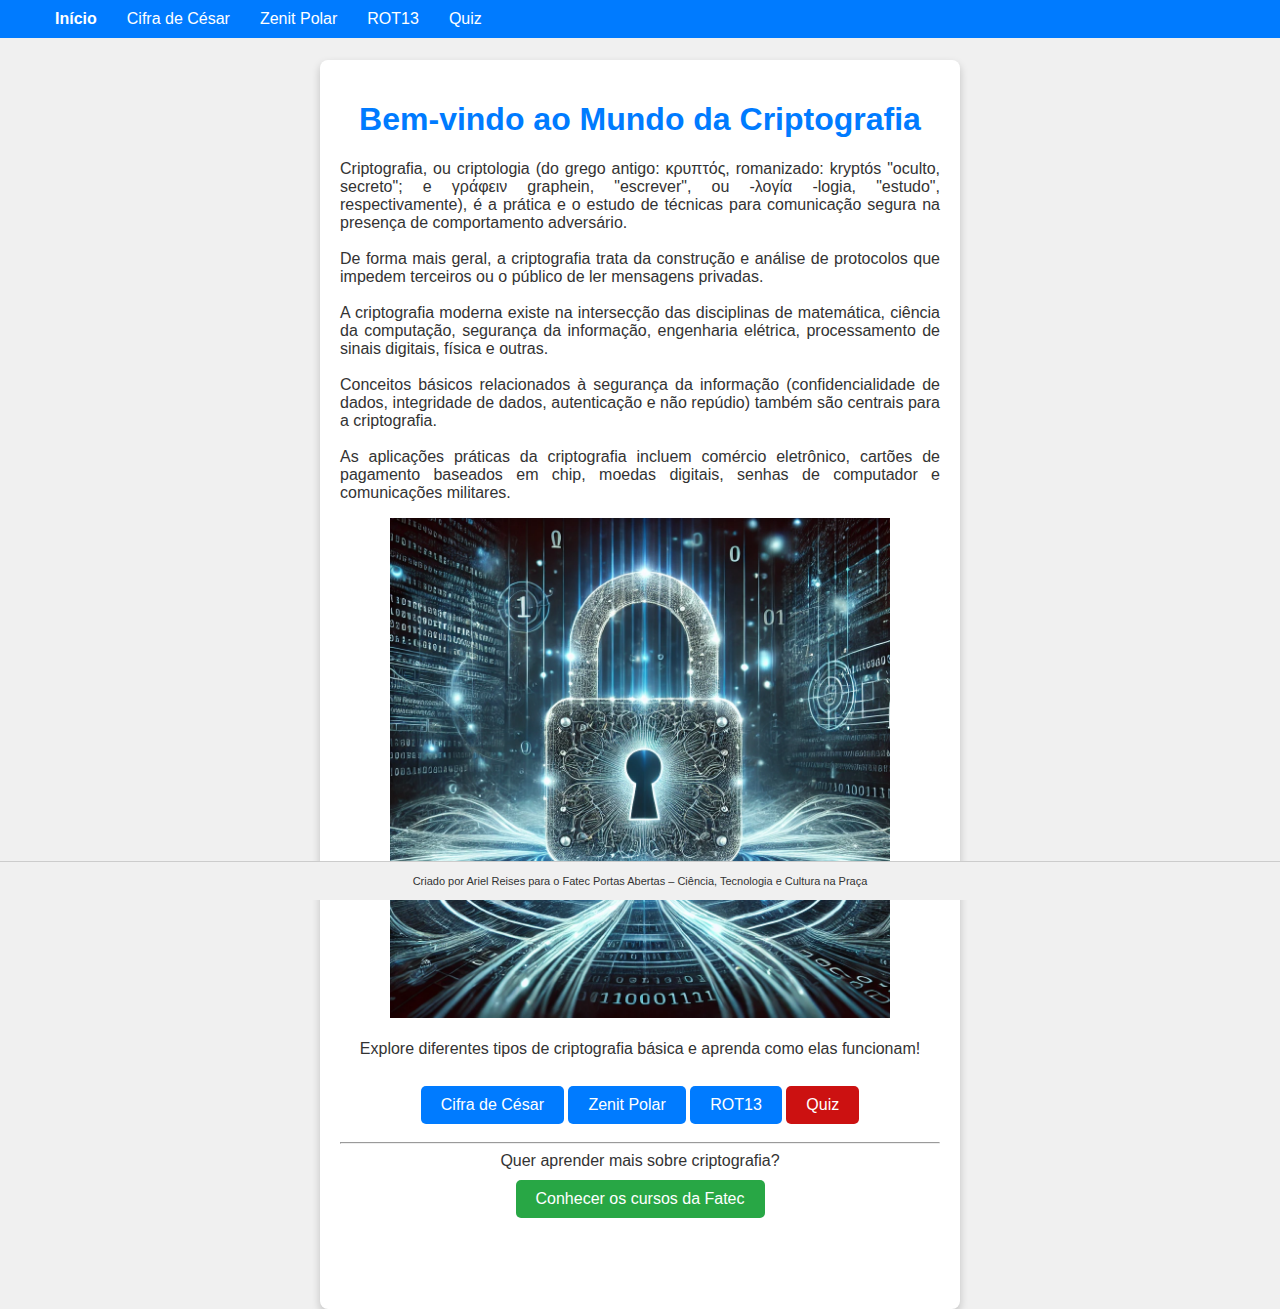
<file: index.html>
<!DOCTYPE html>
<html lang="pt-BR">
<head>
    <meta charset="UTF-8">
    <meta name="viewport" content="width=device-width, initial-scale=1.0">
    <title>Início - Criptografia - Fatec Jundiaí</title>
    <link rel="stylesheet" href="./assets/css/style.css">
</head>
<body>
    <!-- Cabeçalho -->
    <header>
        <nav>
            <ul>
                <li><a href="index.html"><b>Início</b></a></li>
                <li><a href="cesar.html">Cifra de César</a></li>
                <li><a href="zenit_polar.html">Zenit Polar</a></li>
                <li><a href="rot13.html">ROT13</a></li>
                <li><a href="quiz.html">Quiz</a></li>
            </ul>
        </nav>
    </header>

    <div class="container">
        <h1>Bem-vindo ao Mundo da Criptografia</h1>
        <p>
            Criptografia, ou criptologia (do grego antigo: κρυπτός, romanizado: kryptós "oculto, secreto"; e γράφειν graphein, "escrever", ou -λογία -logia, "estudo", respectivamente), é a prática e o estudo de técnicas para comunicação segura na presença de comportamento adversário.<br><br>De forma mais geral, a criptografia trata da construção e análise de protocolos que impedem terceiros ou o público de ler mensagens privadas.<br><br> A criptografia moderna existe na intersecção das disciplinas de matemática, ciência da computação, segurança da informação, engenharia elétrica, processamento de sinais digitais, física e outras.<br><br>Conceitos básicos relacionados à segurança da informação (confidencialidade de dados, integridade de dados, autenticação e não repúdio) também são centrais para a criptografia.<br><br>As aplicações práticas da criptografia incluem comércio eletrônico, cartões de pagamento baseados em chip, moedas digitais, senhas de computador e comunicações militares.
        </p>
        <img src="./assets/imgs/criptografia.webp" width="500">
<br><br>
            Explore diferentes tipos de criptografia básica e aprenda como elas funcionam!
<br><br>

            <button  onclick="location.href='cesar.html'">Cifra de César</button>
            <button  onclick="location.href='zenit_polar.html'">Zenit Polar</button>
            <button  onclick="location.href='rot13.html'">ROT13</button>
            <button class="red-button" onclick="location.href='quiz.html'">Quiz</button>

            <br>

        <hr>
Quer aprender mais sobre criptografia?<br>
        <button class="green-button" onclick="location.href='https://www.fatecjd.edu.br/portal/'">Conhecer os cursos da Fatec</button>
        <h2></h2>
        <h3>Clica logo!!!</h3>

    </div>
    <br><br><br>
    </div>

    <!-- Rodapé -->
    <footer><br>
        Criado por Ariel Reises para o Fatec Portas Abertas – Ciência, Tecnologia e Cultura na Praça<br>
            <br>
    </footer>
</body>
</html>
</file>
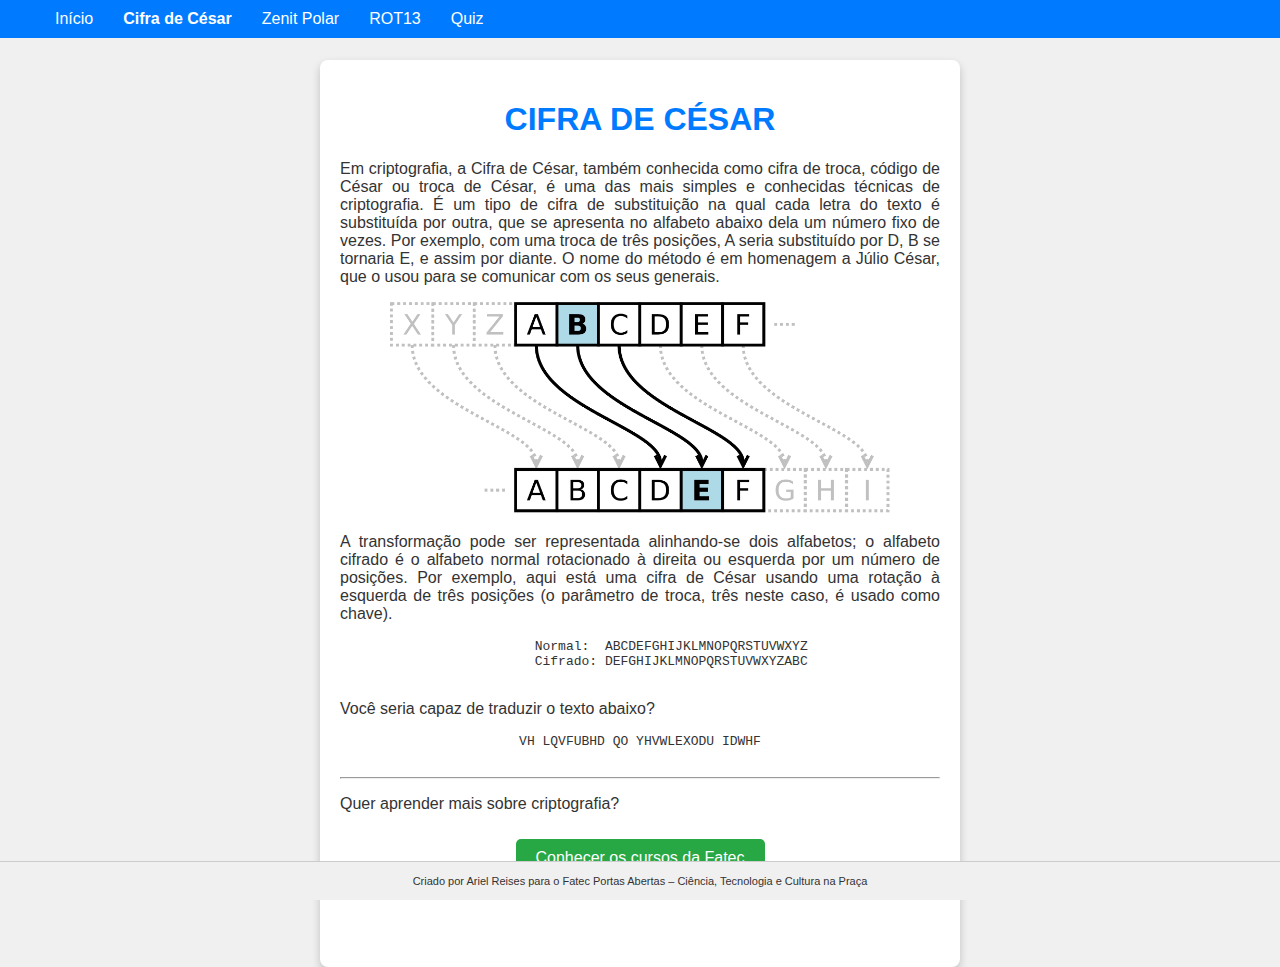
<file: cesar.html>
<!DOCTYPE html>
<html lang="pt-BR">
<head>
    <meta charset="UTF-8">
    <meta name="viewport" content="width=device-width, initial-scale=1.0">
    <title>Cifra de César - Criptografia - Fatec Jundiaí</title>
    <link rel="stylesheet" href="./assets/css/style.css">
</head>
<body>
    <!-- Cabeçalho -->
    <header>
        <nav>
            <ul>
                <li><a href="index.html">Início</a></li>
                <li><a href="cesar.html"><b>Cifra de César</b></a></li>
                <li><a href="zenit_polar.html">Zenit Polar</a></li>
                <li><a href="rot13.html">ROT13</a></li>
                <li><a href="quiz.html">Quiz</a></li>
            </ul>
        </nav>
    </header>

    <div class="container">
        <h1>CIFRA DE CÉSAR</h1>
        <p>
            Em criptografia, a Cifra de César, também conhecida como cifra de troca, código de César ou troca de César, é uma das mais simples e conhecidas técnicas de criptografia. É um tipo de cifra de substituição na qual cada letra do texto é substituída por outra, que se apresenta no alfabeto abaixo dela um número fixo de vezes. Por exemplo, com uma troca de três posições, A seria substituído por D, B se tornaria E, e assim por diante. O nome do método é em homenagem a Júlio César, que o usou para se comunicar com os seus generais.
        </p>
        <img src="./assets/imgs/Caesar3.png" width="500">
        <p>
            A transformação pode ser representada alinhando-se dois alfabetos; o alfabeto cifrado é o alfabeto normal rotacionado à direita ou esquerda por um número de posições. Por exemplo, aqui está uma cifra de César usando uma rotação à esquerda de três posições (o parâmetro de troca, três neste caso, é usado como chave).
        </p>
        <pre>
        Normal:  ABCDEFGHIJKLMNOPQRSTUVWXYZ
        Cifrado: DEFGHIJKLMNOPQRSTUVWXYZABC
        </pre>
        <p>
            Você seria capaz de traduzir o texto abaixo?
        </p>
        <pre>
VH LQVFUBHD QO YHVWLEXODU IDWHF
        </pre>
        <hr>
        <p>Quer aprender mais sobre criptografia?</p>
        <button class="green-button" onclick="location.href='https://www.fatecjd.edu.br/portal/'">Conhecer os cursos da Fatec</button>
        <h2></h2>
        <h3>Clica logo!!!</h3>

    </div>
    <br><br><br>
    </div>

    <!-- Rodapé -->
    <footer><br>
        Criado por Ariel Reises para o Fatec Portas Abertas – Ciência, Tecnologia e Cultura na Praça<br>
            <br>
    </footer>
</body>
</html>
</file>
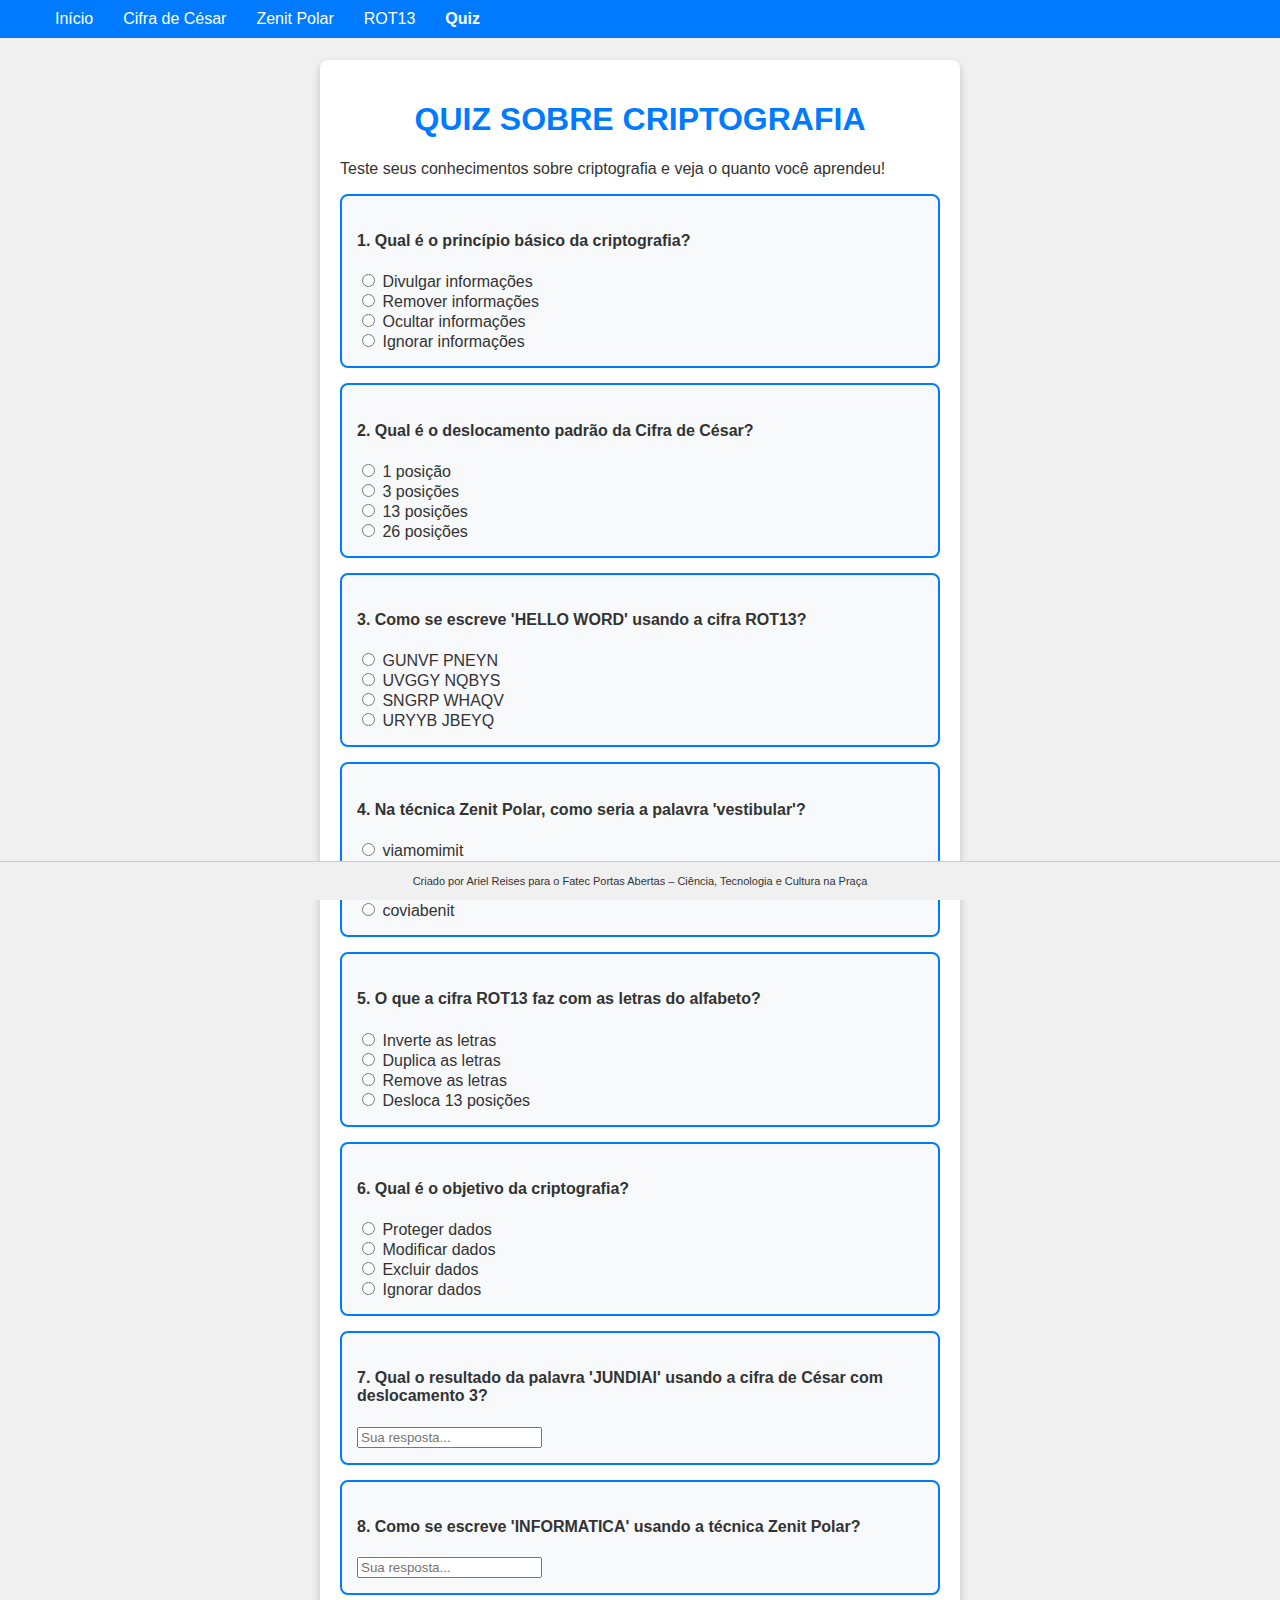
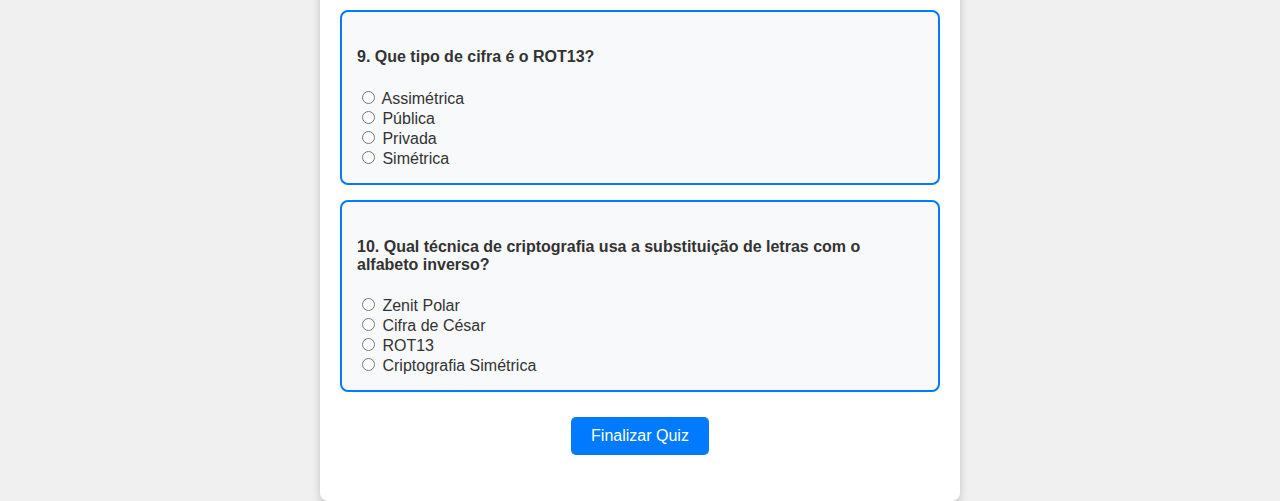
<file: quiz.html>
<!DOCTYPE html>
<html lang="pt-BR">
<head>
    <meta charset="UTF-8">
    <meta name="viewport" content="width=device-width, initial-scale=1.0">
    <title>Quiz - Criptografia - Fatec Jundiaí</title>
    <link rel="stylesheet" href="./assets/css/style.css">
</head>
<body>
    <!-- Cabeçalho -->
    <header>
        <nav>
            <ul>
                <li><a href="index.html">Início</a></li>
                <li><a href="cesar.html">Cifra de César</a></li>
                <li><a href="zenit_polar.html">Zenit Polar</a></li>
                <li><a href="rot13.html">ROT13</a></li>
                <li><a href="quiz.html"><b>Quiz</b></a></li>
            </ul>
        </nav>
    </header>

    <div class="container">
        <h1>QUIZ SOBRE CRIPTOGRAFIA</h1>
        <p class="left-align">Teste seus conhecimentos sobre criptografia e veja o quanto você aprendeu!</p>
        <div id="quiz-container"></div>
        <button id="submit-button" >Finalizar Quiz</button>
        <button id="retry-button" class="red-button" style="display: none;">Tentar Novamente</button>
        <p id="results"></p>
        <div id="certificate" style="display: none;">
            <button id="certificate-button" class="green-button" onclick="window.location.href='https://forms.gle/cw7iKMXps4XuA5kk7'">Me cadastrar para receber meu certificado</button>
            <h2></h2>
            <h3>Clica logo!!!</h3>
        </div>
    </div>

    <!-- Rodapé -->
    <footer>
        <br>Criado por Ariel Reises para o Fatec Portas Abertas – Ciência, Tecnologia e Cultura na Praça<br><br>
    </footer>

    <!-- Script do Quiz -->
    <script src="./assets/js/quiz.js"></script>
</body>
</html>
</file>
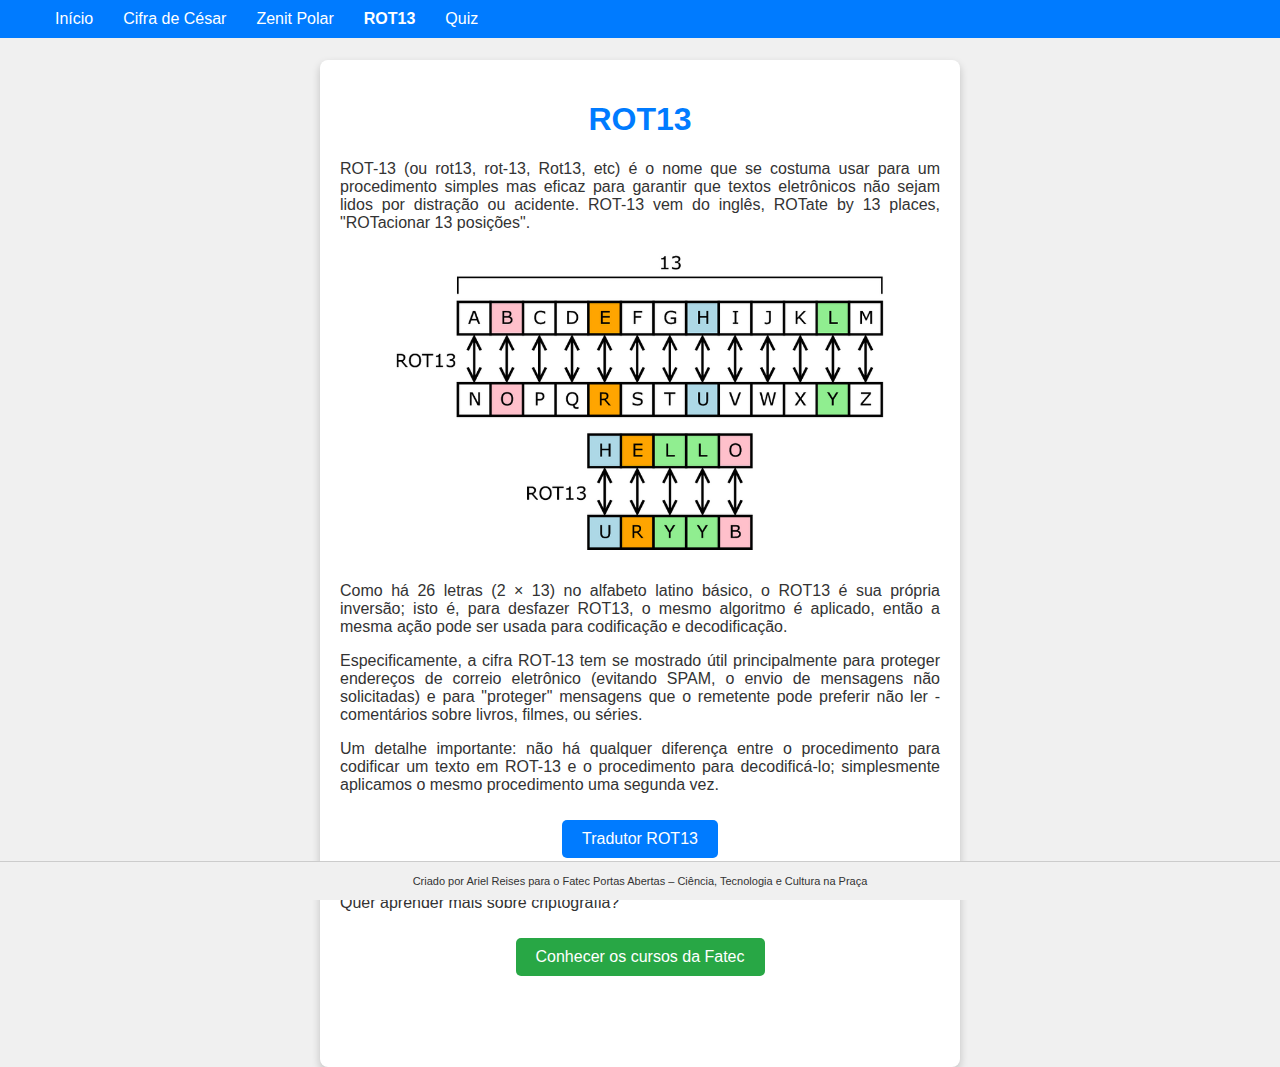
<file: rot13.html>
<!DOCTYPE html>
<html lang="pt-BR">
<head>
    <meta charset="UTF-8">
    <meta name="viewport" content="width=device-width, initial-scale=1.0">
    <title>ROT13 - Criptografia - Fatec Jundiaí</title>
    <link rel="stylesheet" href="./assets/css/style.css">
</head>
<body>
    <!-- Cabeçalho -->
    <header>
        <nav>
            <ul>
                <li><a href="index.html">Início</a></li>
                <li><a href="cesar.html">Cifra de César</a></li>
                <li><a href="zenit_polar.html">Zenit Polar</a></li>
                <li><a href="rot13.html"><b>ROT13</b></a></li>
                <li><a href="quiz.html">Quiz</a></li>
            </ul>
        </nav>
    </header>

    <div class="container">
        <h1>ROT13</h1>
        <p>
            ROT-13 (ou rot13, rot-13, Rot13, etc) é o nome que se costuma usar para um procedimento simples mas eficaz para garantir que textos eletrônicos não sejam lidos por distração ou acidente. ROT-13 vem do inglês, ROTate by 13 places, "ROTacionar 13 posições".
        </p>
        <img src="./assets/imgs/ROT13.png" width="500">
        <p>
            Como há 26 letras (2 × 13) no alfabeto latino básico, o ROT13 é sua própria inversão; isto é, para desfazer ROT13, o mesmo algoritmo é aplicado, então a mesma ação pode ser usada para codificação e decodificação.
        </p>
        <p>
            Especificamente, a cifra ROT-13 tem se mostrado útil principalmente para proteger endereços de correio eletrônico (evitando SPAM, o envio de mensagens não solicitadas) e para "proteger" mensagens que o remetente pode preferir não ler - comentários sobre livros, filmes, ou séries.
        </p>
        <p>
            Um detalhe importante: não há qualquer diferença entre o procedimento para codificar um texto em ROT-13 e o procedimento para decodificá-lo; simplesmente aplicamos o mesmo procedimento uma segunda vez.
        </p>
        <button onclick="location.href='tradutor_rot13.html'">Tradutor ROT13</button>
        <hr>
        <p>Quer aprender mais sobre criptografia?</p>
        <button class="green-button" onclick="location.href='https://www.fatecjd.edu.br/portal/'">Conhecer os cursos da Fatec</button>
        <h2></h2>
        <h3>Clica logo!!!</h3>

    </div>
    <br><br><br>
    </div>

    <!-- Rodapé -->
    <footer><br>
        Criado por Ariel Reises para o Fatec Portas Abertas – Ciência, Tecnologia e Cultura na Praça<br>
            <br>
    </footer>
</body>
</html>
</file>
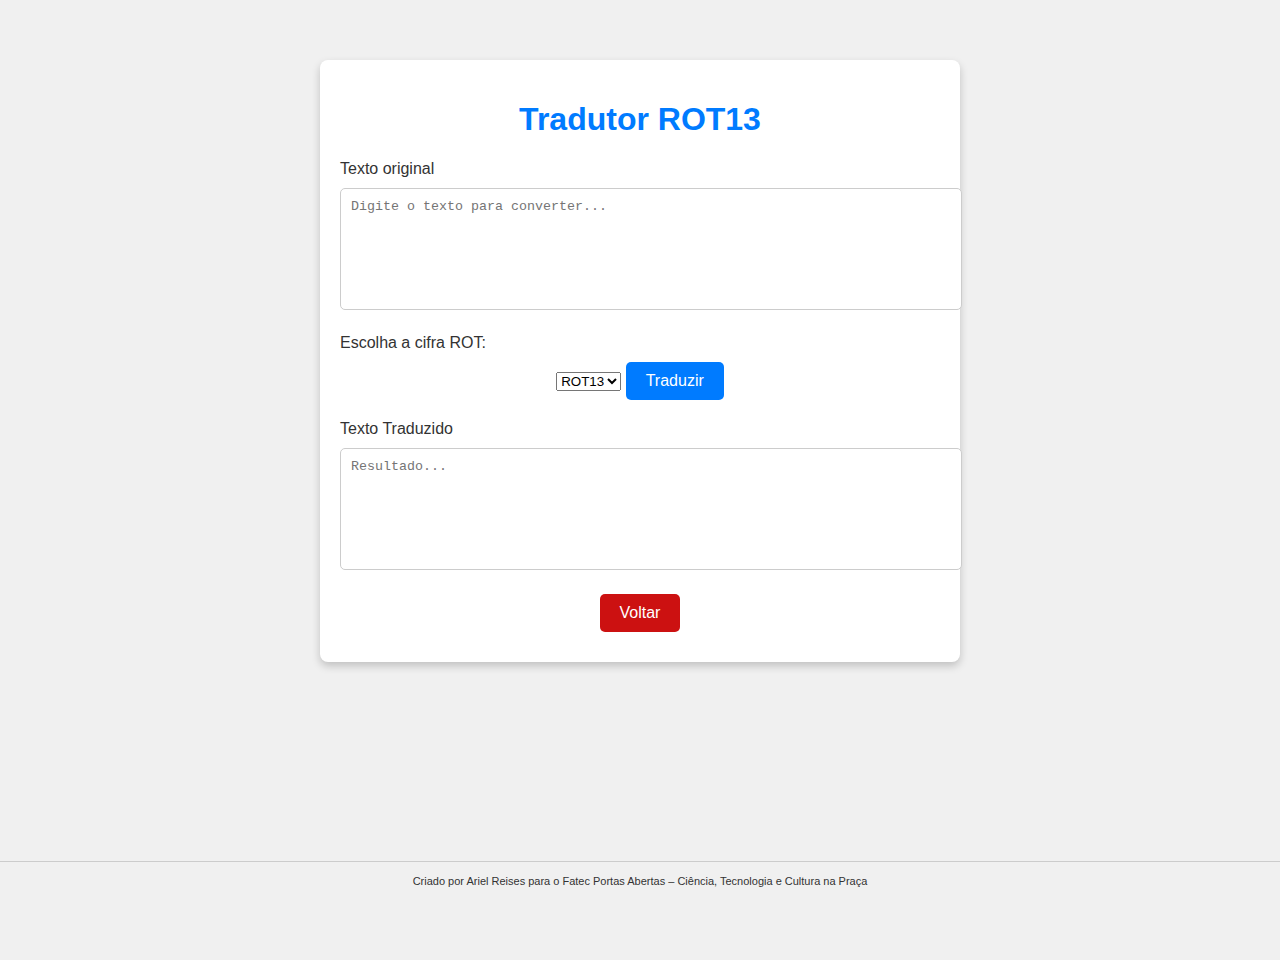
<file: tradutor_rot13.html>
<!DOCTYPE html>
<html lang="pt-BR">
<head>
    <meta charset="UTF-8">
    <meta name="viewport" content="width=device-width, initial-scale=1.0">
    <title>Tradutor ROT13 - Fatec Jundiaí</title>
    <link rel="stylesheet" href="./assets/css/style.css">
    <script src="./assets/js/scriptrot13.js" defer></script>
</head>
<body>
    <div class="container">
        <h1>Tradutor ROT13</h1>
        
        <label for="inputText" style="display: block; text-align: left;">Texto original</label>
        <textarea id="inputText" placeholder="Digite o texto para converter..."></textarea>
        
        <label for="rotSelect" style="display: block; text-align: left; margin-top: 10px;">Escolha a cifra ROT:</label>
        <select id="rotSelect">
            <option value="1">ROT1</option>
            <option value="2">ROT2</option>
            <option value="3">ROT3</option>
            <option value="4">ROT4</option>
            <option value="5">ROT5</option>
            <option value="6">ROT6</option>
            <option value="7">ROT7</option>
            <option value="8">ROT8</option>
            <option value="9">ROT9</option>
            <option value="10">ROT10</option>
            <option value="11">ROT11</option>
            <option value="12">ROT12</option>
            <option value="13" selected>ROT13</option>
            <option value="14">ROT14</option>
            <option value="15">ROT15</option>
            <option value="16">ROT16</option>
            <option value="17">ROT17</option>
            <option value="18">ROT18</option>
            <option value="19">ROT19</option>
            <option value="20">ROT20</option>
            <option value="21">ROT21</option>
            <option value="22">ROT22</option>
            <option value="23">ROT23</option>
            <option value="24">ROT24</option>
            <option value="25">ROT25</option>
        </select>

        <button onclick="traduzirTexto()">Traduzir</button>
        
        <label for="outputText" style="display: block; text-align: left; margin-top: 10px;">Texto Traduzido</label>
        <textarea id="outputText" placeholder="Resultado..." readonly></textarea>
        
        <button class="red-button" onclick="location.href='rot13.html'">Voltar</button>
    </div>
    <!-- Rodapé -->
    <footer><br>
        Criado por Ariel Reises para o Fatec Portas Abertas – Ciência, Tecnologia e Cultura na Praça<br>
            <br>
    </footer>
</body>
</html>
</file>
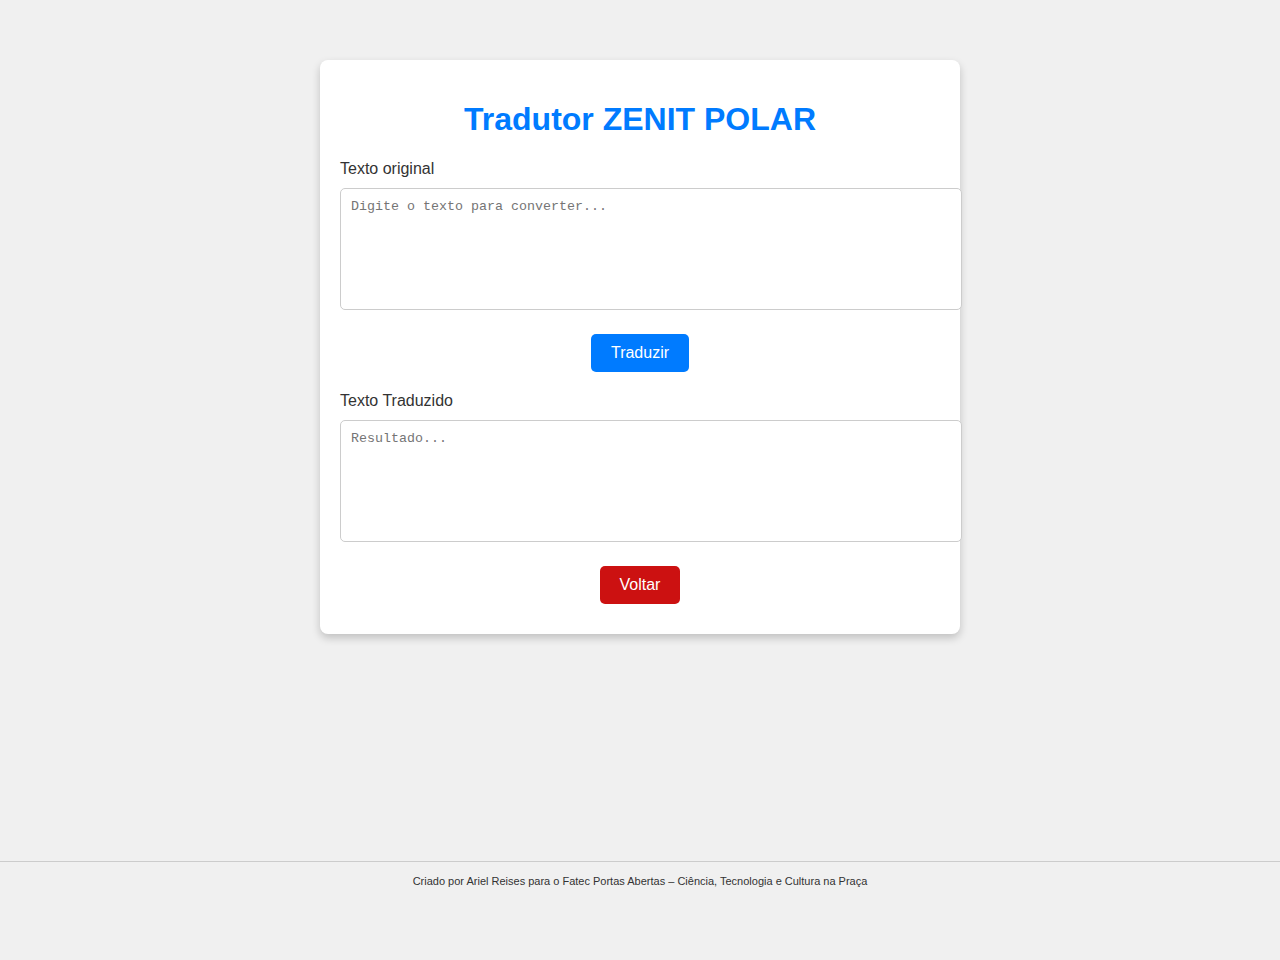
<file: tradutor_zenitpolar.html>
<!DOCTYPE html>
<html lang="pt-BR">
<head>
    <meta charset="UTF-8">
    <meta name="viewport" content="width=device-width, initial-scale=1.0">
    <title>Tradutor Zenit Polar - Fatec Jundiaí</title>
    <link rel="stylesheet" href="./assets/css/style.css">
    <script src="./assets/js/scriptzp.js" defer></script>
</head>
<body>
    <div class="container">
        <h1>Tradutor ZENIT POLAR</h1>
        
        <label for="inputText" style="display: block; text-align: left;">Texto original</label>
        <textarea id="inputText" placeholder="Digite o texto para converter..."></textarea>
        
        <button onclick="traduzirTexto()">Traduzir</button>
        
        <label for="outputText" style="display: block; text-align: left; margin-top: 10px;">Texto Traduzido</label>
        <textarea id="outputText" placeholder="Resultado..." readonly></textarea>
        
        <button class="red-button" onclick="location.href='zenit_polar.html'">Voltar</button>
    </div>

    <!-- Rodapé -->
    <footer><br>
        Criado por Ariel Reises para o Fatec Portas Abertas – Ciência, Tecnologia e Cultura na Praça<br>
            <br>
    </footer>
</body>
</html>
</file>
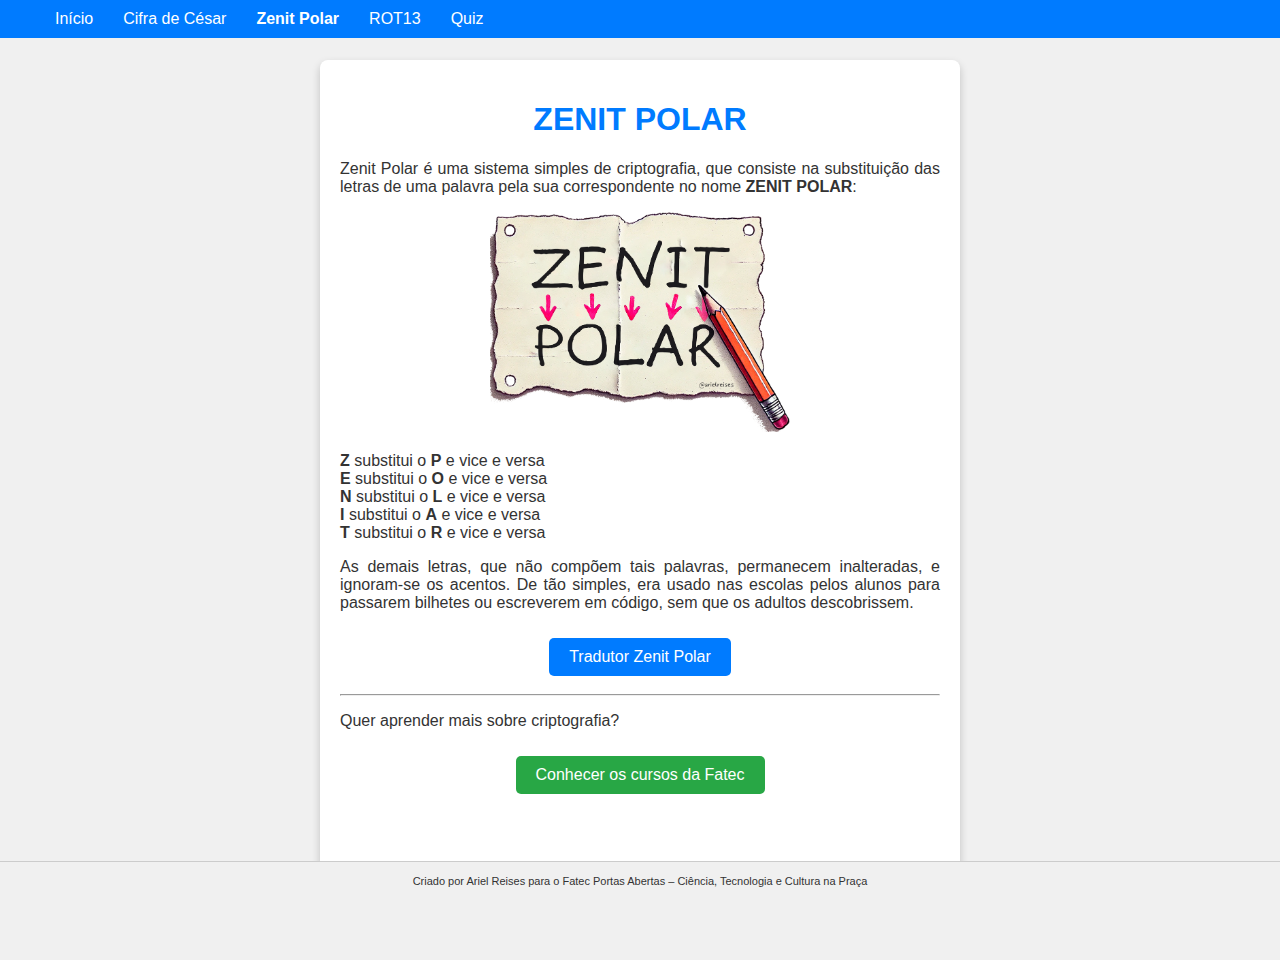
<file: zenit_polar.html>
<!DOCTYPE html>
<html lang="pt-BR">
<head>
    <meta charset="UTF-8">
    <meta name="viewport" content="width=device-width, initial-scale=1.0">
    <title>Zenit Polar - Criptografia - Fatec Jundiaí</title>
    <link rel="stylesheet" href="./assets/css/style.css">
</head>
<body>
    <!-- Cabeçalho -->
    <header>
        <nav>
            <ul>
                <li><a href="index.html">Início</a></li>
                <li><a href="cesar.html">Cifra de César</a></li>
                <li><a href="zenit_polar.html"><b>Zenit Polar</b></a></li>
                <li><a href="rot13.html">ROT13</a></li>
                <li><a href="quiz.html">Quiz</a></li>
            </ul>
        </nav>
    </header>

    <br>
    <div class="container"> 
        <h1>ZENIT POLAR</h1>
        <p>
            Zenit Polar é uma sistema simples de criptografia, que consiste na substituição das letras de uma palavra pela sua correspondente no nome <b>ZENIT POLAR</b>:
        </p>
        <img src="./assets/imgs/zenit_polar.png" width="300">
        <p>
            <b>Z</b> substitui o <b>P</b> e vice e versa<br>
            <b>E</b> substitui o <b>O</b> e vice e versa<br>
            <b>N</b> substitui o <b>L</b> e vice e versa<br>
            <b>I</b> substitui o <b>A</b> e vice e versa<br>
            <b>T</b> substitui o <b>R</b> e vice e versa<br>
        </p>
        <p>
            As demais letras, que não compõem tais palavras, permanecem inalteradas, e ignoram-se os acentos.
            De tão simples, era usado nas escolas pelos alunos para passarem bilhetes ou escreverem em código, sem que os adultos descobrissem.
        </p>
        <button onclick="location.href='tradutor_zenitpolar.html'">Tradutor Zenit Polar</button>

        <hr>
        <p>Quer aprender mais sobre criptografia?</p>
        <button class="green-button" onclick="location.href='https://www.fatecjd.edu.br/portal/'">Conhecer os cursos da Fatec</button>
        <h2></h2>
        <h3>Clica logo!!!</h3>

    </div>
    <br><br><br>
</div>
    <!-- Rodapé -->
    <footer><br>
        Criado por Ariel Reises para o Fatec Portas Abertas – Ciência, Tecnologia e Cultura na Praça<br>
            <br>
    </footer>
</body>
</html>
</file>
<file: assets/css/style.css>
img {
    max-width: 100%;
    height: auto;
}

body {
    font-family: Arial, sans-serif;
    background-color: #f0f0f0;
    color: #333;
    margin: 0;
    padding: 0;
    display: flex;
    justify-content: center;
    min-height: 100vh;
    align-items: flex-start;
}

.container {
    background-color: #fff;
    padding: 20px;
    border-radius: 8px;
    box-shadow: 0 4px 8px rgba(0, 0, 0, 0.2);
    width: 90%; /* Reduz a largura em telas menores */
    max-width: 600px;
    text-align: center;
}

p {
    text-align: justify;
}

h1 {
    color: #007bff;
}

h3 {
    color: #ffffff;
}

button {
    background-color: #007bff;
    color: #fff;
    border: none;
    padding: 10px 20px;
    margin: 10px 0;
    border-radius: 5px;
    cursor: pointer;
    font-size: 16px;
}

button:hover {
    background-color: #0056b3;
}

.green-button {
    background-color: #28a745; /* Cor verde */
    color: #fff;
}

.green-button:hover {
    background-color: #218838; /* Cor verde mais escura para o efeito de hover */
}

.red-button {
    background-color: #cc1111; /* Cor vermelha */
    color: #fff;
}

.red-button:hover {
    background-color: #882121; /* Cor vermelha mais escura para o efeito de hover */
}

textarea {
    width: 100%;
    height: 100px;
    margin: 10px 0;
    padding: 10px;
    border-radius: 5px;
    border: 1px solid #ccc;
    resize: none;
}

/* Estilos para o cabeçalho */
header {
    background-color: #007bff;
    color: #fff;
    padding: 10px 0;
    text-align: center;
    width: 100%;
    position: fixed;
    top: 0;
    z-index: 1000;
}

/* Navegação principal */
header nav {
    display: flex;
    justify-content: space-between;
    align-items: center;
    padding: 0 20px; /* Adiciona espaçamento nas laterais */
    max-width: 1200px;
    margin: 0 auto; /* Centraliza o conteúdo no desktop */
}

/* Links da navegação */
header nav ul {
    list-style-type: none;
    display: flex;
    margin: 0;
    padding: 0;
    flex-wrap: nowrap; /* Mantém os itens na mesma linha */
}

header nav ul li {
    margin: 0 15px; /* Espaçamento entre os itens */
}

header nav ul li a {
    color: #fff;
    text-decoration: none;
    font-size: 16px; /* Tamanho de fonte para desktop */
    transition: color 0.3s;
}

header nav ul li a:hover {
    color: #ffdd57; /* Cor de destaque ao passar o mouse */
}

/* Responsividade para telas menores */
@media (max-width: 768px) {
    header nav {
        padding: 0 10px; /* Reduz o padding em telas menores */
    }

    header nav ul li {
        margin: 0 10px; /* Reduz a margem entre os itens */
    }

    header nav ul li a {
        font-size: 14px; /* Reduz o tamanho da fonte em telas menores */
    }
}

@media (max-width: 480px) {
    header nav ul li {
        margin: 0 5px; /* Mais compacto para telas de celular */
    }

    header nav ul li a {
        font-size: 12px; /* Reduz ainda mais o tamanho da fonte em telas pequenas */
    }
}

/* Adiciona margem no topo para compensar o cabeçalho fixo */
body {
    margin-top: 60px;
}

.left-align {
    text-align: left; /* Alinha o texto à esquerda */
}

.question-box {
    border: 2px solid #007bff; /* Borda azul */
    border-radius: 8px; /* Bordas arredondadas */
    padding: 15px; /* Espaçamento interno */
    margin-bottom: 15px; /* Espaçamento entre as perguntas */
    background-color: #f8f9fa; /* Cor de fundo clara */
}


/* Estilos do rodapé */
footer {
    background-color: #f0f0f0;
    color: #333;
    text-align: center;
    padding: 1px 0;
    position: fixed;
    bottom: 0;
    width: 100%;
    border-top: 1px solid #ccc;
    font-size: 11px;
}
</file>
